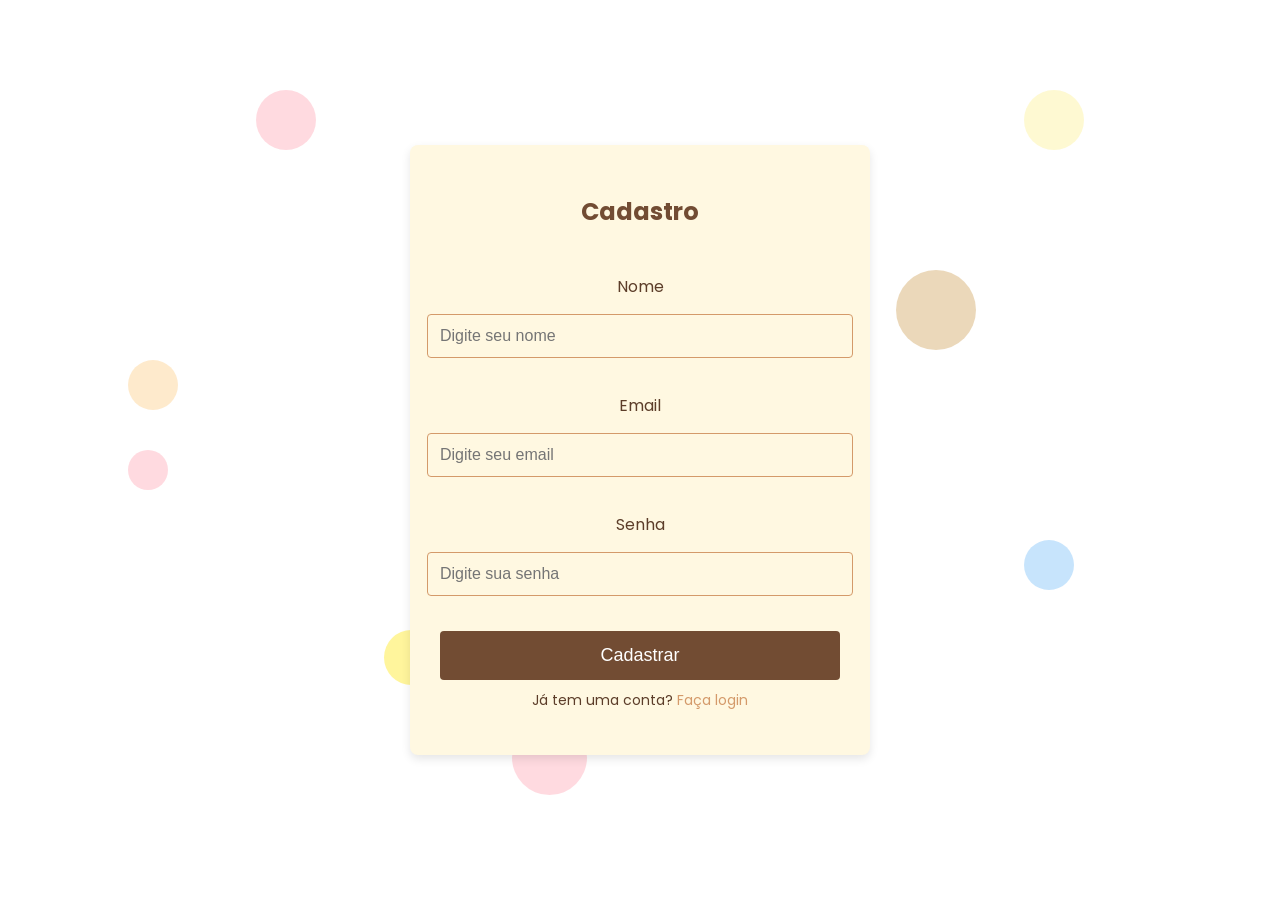
<file: Sistema-Web-Flask-main/templates/register.html>
<!DOCTYPE html>
<html lang="pt-br">
<head>
    <meta charset="UTF-8">
    <meta name="viewport" content="width=device-width, initial-scale=1.0">
    <link rel="preconnect" href="https://fonts.googleapis.com">
    <link rel="preconnect" href="https://fonts.gstatic.com" crossorigin>
    <link href="https://fonts.googleapis.com/css2?family=Playfair+Display:ital,wght@0,400..900;1,400..900&family=Poppins:ital,wght@0,100;0,200;0,300;0,400;0,500;0,600;0,700;0,800;0,900;1,100;1,200;1,300;1,400;1,500;1,600;1,700;1,800;1,900&display=swap" rel="stylesheet">
    <title>Cadastro</title>
    <style>
        /* Fundo animado com bolinhas coloridas */
        @keyframes moveBubbles {
            0% {
                transform: translateY(0);
            }
            50% {
                transform: translateY(-20px);
            }
            100% {
                transform: translateY(0);
            }
        }


        body {
            margin: 0;
            padding: 0;
            font-family: 'Arial', sans-serif;
            height: 100vh;
            display: flex;
            justify-content: center;
            align-items: center;
            background-color: #ffffff;
            overflow: hidden;
            position: relative;
            font-family: "Poppins";
        }

        /* Criar bolinhas no fundo */
        .bubble {
            position: absolute;
            border-radius: 50%;
            background-color: #FFB6C1; 
            animation: moveBubbles 3s infinite ease-in-out;
            opacity: 0.5;
        }

        .bubble:nth-child(1) {
            width: 60px;
            height: 60px;
            top: 10%;
            left: 20%;
            animation-duration: 4s;
            animation-delay: 0s;
        }

        .bubble:nth-child(2) {
            width: 70px;
            height: 70px;
            top: 40%;
            left: 50%;
            background-color: #FFEB3B; 
            animation-duration: 5s;
            animation-delay: 1s;
        }

        .bubble:nth-child(3) {
            width: 50px;
            height: 50px;
            top: 60%;
            left: 80%;
            background-color: #90CAF9; 
            animation-duration: 3s;
            animation-delay: 2s;
        }

        .bubble:nth-child(4) {
            width: 80px;
            height: 80px;
            top: 30%;
            left: 70%;
            background-color: #d8b177; 
            animation-duration: 6s;
            animation-delay: 1.5s;
        }

        .bubble:nth-child(5) {
            width: 40px;
            height: 40px;
            top: 50%;
            left: 10%;
            background-color: #FFB6C1; 
            animation-duration: 3s;
            animation-delay: 2s;
        }

        .bubble:nth-child(6) {
            width: 55px;
            height: 55px;
            top: 70%;
            left: 30%;
            background-color: #FFEB3B; 
            animation-duration: 4s;
            animation-delay: 3s;
        }

        .bubble:nth-child(7) {
            width: 65px;
            height: 65px;
            top: 20%;
            left: 60%;
            background-color: #90CAF9; 
            animation-duration: 3s;
            animation-delay: 1s;
        }

        .bubble:nth-child(8) {
            width: 50px;
            height: 50px;
            top: 40%;
            left: 10%;
            background-color: #fdd69a;
            animation-duration: 4s;
            animation-delay: 0.5s;
        }

        .bubble:nth-child(9) {
            width: 75px;
            height: 75px;
            top: 80%;
            left: 40%;
            background-color: #FFB6C1; 
            animation-duration: 5s;
            animation-delay: 2.5s;
        }

        .bubble:nth-child(10) {
            width: 60px;
            height: 60px;
            top: 10%;
            left: 80%;
            background-color: #fdf4a5; 
            animation-duration: 4s;
            animation-delay: 3s;
        }

        /* Estilo do formulário */
        form {
            background-color: #FFF8E1;
            padding: 30px;
            border-radius: 8px;
            box-shadow: 0 4px 10px rgba(0, 0, 0, 0.1);
            width: 100%;
            max-width: 400px;
            z-index: 1;
            display: flex;
            flex-direction: column;
            align-items: center; 
        }

        h2 {
            /* text-align: center; */
            color: #724c33;
            margin-bottom: 20px;
        }

        label {
            display: block;
            font-size: 16px;
            margin-bottom: 5px;
            color: #5C3D29;
        }

        input {
            width: 100%;
            padding: 12px;
            margin: 10px 0;
            border: 1px solid #D49A6A;
            border-radius: 4px;
            font-size: 16px;
            background-color: #FFF8E1;
            color: #5C3D29;
        }

        button {
            width: 100%;
            padding: 14px;
            background-color: #724c33;
            color: white;
            border: none;
            border-radius: 4px;
            font-size: 18px;
            cursor: pointer;
            transition: background-color 0.3s ease;
        }

        button:hover {
            background-color: #C47C3A;
        }

        p {
            /* text-align: center; */
            margin-top: 10px;
            font-size: 14px;
            color: #5C3D29;
        }

        a {
            color: #D49A6A;
            text-decoration: none;
        }

        a:hover {
            text-decoration: underline;
        }
    </style>
</head>
<body>

    <!-- Bolinhas no fundo -->
    <div class="bubble"></div>
    <div class="bubble"></div>
    <div class="bubble"></div>
    <div class="bubble"></div>
    <div class="bubble"></div>
    <div class="bubble"></div>
    <div class="bubble"></div>
    <div class="bubble"></div>
    <div class="bubble"></div>
    <div class="bubble"></div>

    <!-- Formulário de cadastro -->
    <form method="POST">
        <h2>Cadastro</h2>
        
        <br>
        <label for="name">Nome</label>
        <input type="text" id="name" name="name" placeholder="Digite seu nome" required>
        
        <br>
        <label for="email">Email</label>
        <input type="email" id="email" name="email" placeholder="Digite seu email" required>
        
        <br>
        <label for="password">Senha</label>
        <input type="password" id="password" name="password" placeholder="Digite sua senha" required>

        <br>

        <button type="submit">Cadastrar</button>
        
        <p>Já tem uma conta? <a href="{{ url_for('login') }}">Faça login</a></p>
    </form>

</body>
</html>
</file>
